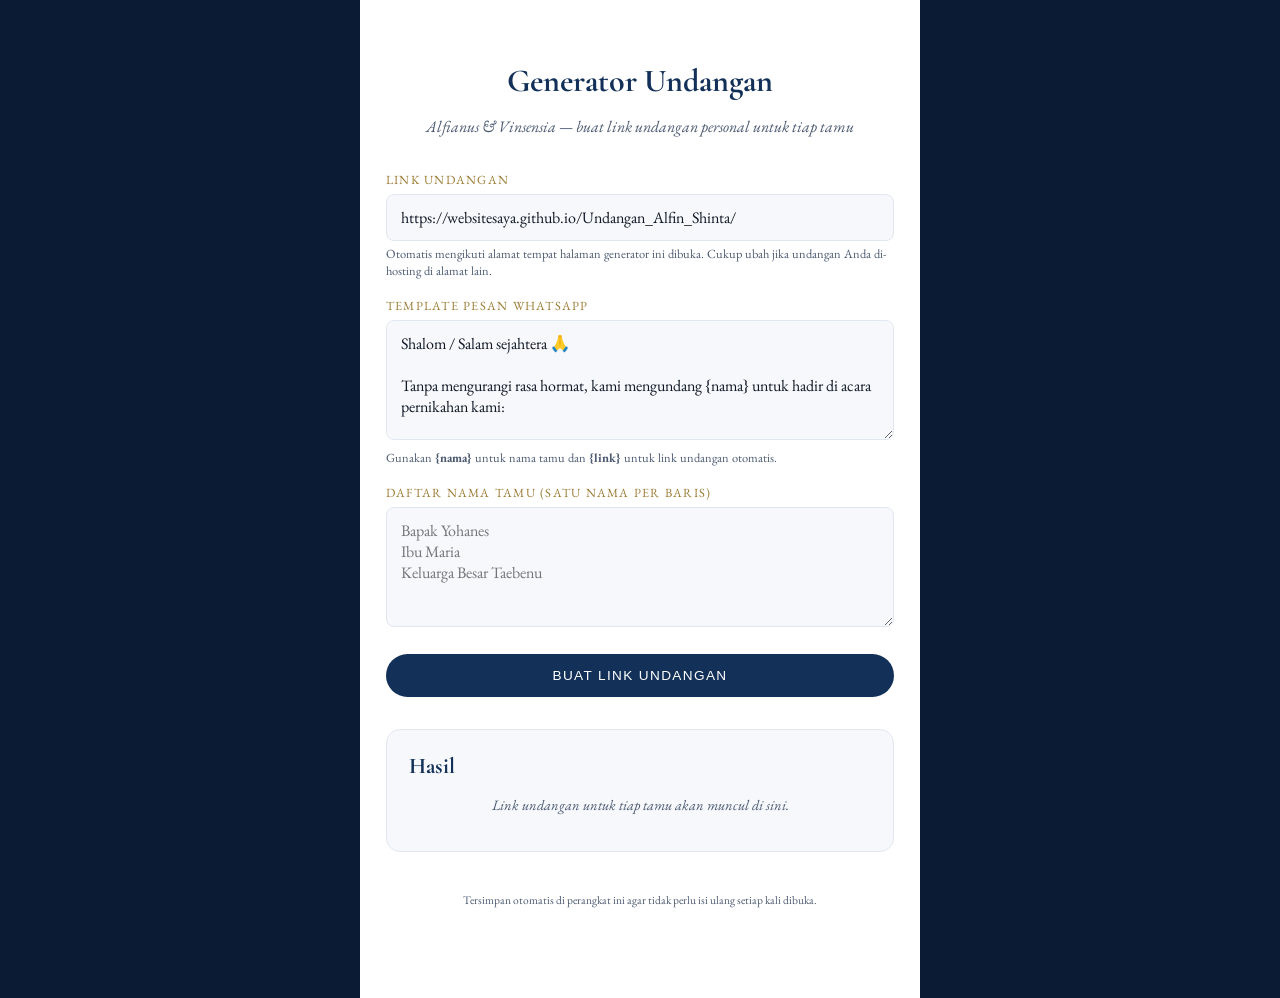
<file: generator.html>
<!DOCTYPE html>
<html lang="id">
<head>
<meta charset="UTF-8">
<meta name="viewport" content="width=device-width, initial-scale=1">
<title>Generator Undangan — Alfin &amp; Shinta</title>
<link rel="preconnect" href="https://fonts.googleapis.com">
<link href="https://fonts.googleapis.com/css2?family=Cormorant+Garamond:wght@600;700&family=EB+Garamond:wght@400;500&display=swap" rel="stylesheet">
<style>
  :root{
    --maroon-deep:#0A1B33; --maroon-mid:#123058;
    --cream:#FFFFFF; --cream-soft:#F6F8FB; --cream-line:#E1E7F0;
    --gold:#C9A63C; --gold-bright:#E7D9A6; --gold-deep:#9C7C34;
    --ink:#101826; --ink-soft:#4C5A72;
    --font-display:'Cormorant Garamond',serif; --font-body:'EB Garamond',serif;
  }
  *{ box-sizing:border-box; }
  body{
    margin:0; font-family:var(--font-body); background:var(--maroon-deep); color:var(--ink);
    min-height:100vh;
  }
  .wrap{ max-width:560px; margin:0 auto; background:var(--cream); min-height:100vh; padding:40px 26px 80px; }
  h1{ font-family:var(--font-display); text-align:center; color:var(--maroon-mid); font-size:2rem; margin-bottom:4px; }
  .sub{ text-align:center; color:var(--ink-soft); font-style:italic; margin-bottom:34px; }
  label{ font-size:.78rem; letter-spacing:.1em; text-transform:uppercase; color:var(--gold-deep); display:block; margin:18px 0 6px; }
  input, textarea{
    width:100%; font-family:var(--font-body); font-size:1rem;
    padding:12px 14px; border:1px solid var(--cream-line); border-radius:8px; background:var(--cream-soft); color:var(--ink);
  }
  textarea{ min-height:120px; resize:vertical; }
  .hint{ font-size:.78rem; color:var(--ink-soft); margin-top:4px; }
  .card{
    background:var(--cream-soft); border:1px solid var(--cream-line); border-radius:14px;
    padding:22px; margin-top:32px;
  }
  .card h2{ font-family:var(--font-display); color:var(--maroon-mid); margin:0 0 6px; font-size:1.4rem; }
  .result-list{ display:flex; flex-direction:column; gap:14px; margin-top:18px; }
  .result-item{
    background:var(--cream); border:1px solid var(--cream-line); border-radius:10px; padding:14px 16px;
  }
  .result-item .name{ font-family:var(--font-display); font-size:1.15rem; color:var(--maroon-mid); }
  .result-item .link{
    display:block; font-size:.82rem; color:var(--ink-soft); word-break:break-all; margin:6px 0 12px;
  }
  .btn-row{ display:flex; gap:8px; flex-wrap:wrap; }
  .btn{
    display:inline-flex; align-items:center; gap:8px; text-decoration:none; cursor:pointer;
    font-size:.8rem; letter-spacing:.04em; padding:9px 16px; border-radius:999px; border:1px solid transparent;
  }
  .btn-wa{ background:#25D366; color:#fff; }
  .btn-copy{ background:transparent; border-color:var(--maroon-mid); color:var(--maroon-mid); }
  .btn-copy.copied{ background:var(--gold); border-color:var(--gold); color:var(--maroon-deep); }
  .btn-generate{
    width:100%; margin-top:22px; background:var(--maroon-mid); color:var(--cream); border:none;
    padding:14px; border-radius:999px; font-size:.85rem; letter-spacing:.1em; text-transform:uppercase; cursor:pointer;
  }
  .empty{ text-align:center; color:var(--ink-soft); font-style:italic; font-size:.9rem; margin-top:16px; }
  .footer-note{ text-align:center; font-size:.72rem; color:var(--ink-soft); margin-top:40px; }
</style>
</head>
<body>
<div class="wrap">
  <h1>Generator Undangan</h1>
  <p class="sub">Alfianus &amp; Vinsensia — buat link undangan personal untuk tiap tamu</p>

  <label for="baseUrl">Link Undangan <span id="autoTag" style="text-transform:none;font-weight:normal;color:var(--ink-soft);">(terisi otomatis)</span></label>
  <input id="baseUrl" type="url" placeholder="https://undangan-alfianus-vinsensia.com/index.html">
  <div class="hint">Otomatis mengikuti alamat tempat halaman generator ini dibuka. Cukup ubah jika undangan Anda di-hosting di alamat lain.</div>

  <label for="waMessage">Template Pesan WhatsApp</label>
  <textarea id="waMessage">Shalom / Salam sejahtera 🙏

Tanpa mengurangi rasa hormat, kami mengundang {nama} untuk hadir di acara pernikahan kami:

*Alfianus & Vinsensia*

Berikut link undangan digital kami, mohon kiranya {nama} berkenan membuka untuk info lengkap acara:
{link}

Merupakan suatu kehormatan dan kebahagiaan bagi kami apabila {nama} berkenan hadir dan memberikan doa restu.

Terima kasih 🙏🤍</textarea>
  <div class="hint">Gunakan <b>{nama}</b> untuk nama tamu dan <b>{link}</b> untuk link undangan otomatis.</div>

  <label for="guestNames">Daftar Nama Tamu (satu nama per baris)</label>
  <textarea id="guestNames" placeholder="Bapak Yohanes&#10;Ibu Maria&#10;Keluarga Besar Taebenu"></textarea>

  <button class="btn-generate" id="generateBtn" type="button">Buat Link Undangan</button>

  <div class="card">
    <h2>Hasil</h2>
    <div id="results">
      <p class="empty">Link undangan untuk tiap tamu akan muncul di sini.</p>
    </div>
  </div>

  <p class="footer-note">Tersimpan otomatis di perangkat ini agar tidak perlu isi ulang setiap kali dibuka.</p>
</div>

<script>
  // =====================================================================
  // GANTI DI SINI kalau ingin mengunci link undangan secara pasti.
  // Contoh: "https://websitesaya.github.io/UndanganAlfianus-Vinsensia/index.html"
  // Kosongkan ("") kalau ingin link dideteksi otomatis dari alamat halaman
  // generator ini dibuka (biasanya sudah benar dengan sendirinya).
  // =====================================================================
  const DEFAULT_INVITATION_URL = "https://websitesaya.github.io/Undangan_Alfin_Shinta/";

  const baseUrlEl = document.getElementById("baseUrl");
  const waMessageEl = document.getElementById("waMessage");
  const guestNamesEl = document.getElementById("guestNames");
  const resultsEl = document.getElementById("results");
  const generateBtn = document.getElementById("generateBtn");

  // Simpan preferensi di perangkat ini (localStorage) — aman untuk file statis biasa.
  const STORAGE_KEY = "cv_invite_generator_v1";

  // Deteksi otomatis link index.html berdasarkan alamat generator.html ini dibuka.
  // Contoh: https://domain.com/folder/generator.html -> https://domain.com/folder/index.html
  function detectBaseUrl(){
    const here = window.location.href.split(/[?#]/)[0]; // buang query/hash
    if (/generator\.html$/i.test(here)) {
      return here.replace(/generator\.html$/i, "index.html");
    }
    // fallback: ganti file terakhir di path dengan index.html
    return here.replace(/[^/]*$/, "index.html");
  }

  function restore(){
    let saved = {};
    try{ saved = JSON.parse(localStorage.getItem(STORAGE_KEY) || "{}"); }catch(e){}

    const autoUrl = detectBaseUrl();
    const isLocalFile = autoUrl.startsWith("file://");

    // Urutan prioritas link undangan:
    // 1) DEFAULT_INVITATION_URL kalau diisi di atas (paling pasti)
    // 2) link yang pernah diubah manual oleh pengguna
    // 3) deteksi otomatis dari alamat generator.html ini dibuka
    if (DEFAULT_INVITATION_URL) {
      baseUrlEl.value = DEFAULT_INVITATION_URL;
    } else if (saved.baseUrlIsCustom && saved.baseUrl) {
      baseUrlEl.value = saved.baseUrl;
    } else {
      baseUrlEl.value = isLocalFile ? (saved.baseUrl || "") : autoUrl;
    }
    document.getElementById("autoTag").style.display =
      (!DEFAULT_INVITATION_URL && !saved.baseUrlIsCustom && !isLocalFile) ? "inline" : "none";

    if (saved.waMessage) waMessageEl.value = saved.waMessage;
    if (saved.guestNames) guestNamesEl.value = saved.guestNames;
  }
  function persist(){
    const autoUrl = detectBaseUrl();
    localStorage.setItem(STORAGE_KEY, JSON.stringify({
      baseUrl: baseUrlEl.value,
      baseUrlIsCustom: baseUrlEl.value.trim() !== autoUrl,
      waMessage: waMessageEl.value,
      guestNames: guestNamesEl.value
    }));
    document.getElementById("autoTag").style.display = (baseUrlEl.value.trim() === autoUrl) ? "inline" : "none";
  }
  restore();

  generateBtn.addEventListener("click", () => {
    persist();
    const base = baseUrlEl.value.trim();
    const template = waMessageEl.value;
    const names = guestNamesEl.value.split("\n").map(n => n.trim()).filter(Boolean);

    if (!base) { alert("Isi dulu link undangan (base URL) di atas."); return; }
    if (!names.length) { alert("Isi minimal satu nama tamu."); return; }

    resultsEl.innerHTML = names.map((name, i) => {
      const link = `${base}${base.includes("?") ? "&" : "?"}to=${encodeURIComponent(name)}`;
      const text = template.replaceAll("{nama}", name).replaceAll("{link}", link);
      const waLink = `https://wa.me/?text=${encodeURIComponent(text)}`;
      return `
        <div class="result-item">
          <div class="name">${name}</div>
          <span class="link" id="link-${i}">${link}</span>
          <div class="btn-row">
            <a class="btn btn-wa" href="${waLink}" target="_blank" rel="noopener">
              <svg width="15" height="15" viewBox="0 0 24 24" fill="currentColor"><path d="M12.04 2C6.58 2 2.13 6.45 2.13 11.91c0 1.75.46 3.45 1.32 4.95L2 22l5.29-1.39a9.9 9.9 0 004.75 1.21h.01c5.46 0 9.9-4.45 9.9-9.91C21.96 6.45 17.5 2 12.04 2zm5.8 14.14c-.24.68-1.4 1.32-1.93 1.4-.5.08-1.12.11-1.8-.11a10.6 10.6 0 01-1.9-.71c-1.9-.83-3.36-2.35-4.28-3.62-.5-.68-.85-1.5-.85-2.34 0-.82.42-1.5.86-1.94.2-.2.44-.24.6-.24h.44c.15 0 .35-.02.53.42.2.5.68 1.73.74 1.86.06.13.1.28.02.44-.08.16-.13.26-.26.4-.13.13-.27.3-.38.4-.13.13-.27.27-.12.53.15.26.68 1.1 1.46 1.79 1 .89 1.85 1.16 2.11 1.29.26.13.42.11.57-.07.16-.18.68-.79.86-1.06.18-.27.36-.22.6-.13.26.08 1.6.75 1.87.89.26.13.44.2.5.31.06.13.06.71-.18 1.39z"/></svg>
              Bagikan via WhatsApp
            </a>
            <button class="btn btn-copy" onclick="copyLink('${link.replace(/'/g,"\\'")}', this)">Salin Link</button>
          </div>
        </div>`;
    }).join("");
  });

  function copyLink(link, btn){
    navigator.clipboard.writeText(link).then(() => {
      const original = btn.textContent;
      btn.textContent = "Tersalin!";
      btn.classList.add("copied");
      setTimeout(() => { btn.textContent = original; btn.classList.remove("copied"); }, 1600);
    });
  }

  [baseUrlEl, waMessageEl, guestNamesEl].forEach(el => el.addEventListener("change", persist));
</script>
</body>
</html>
</file>
